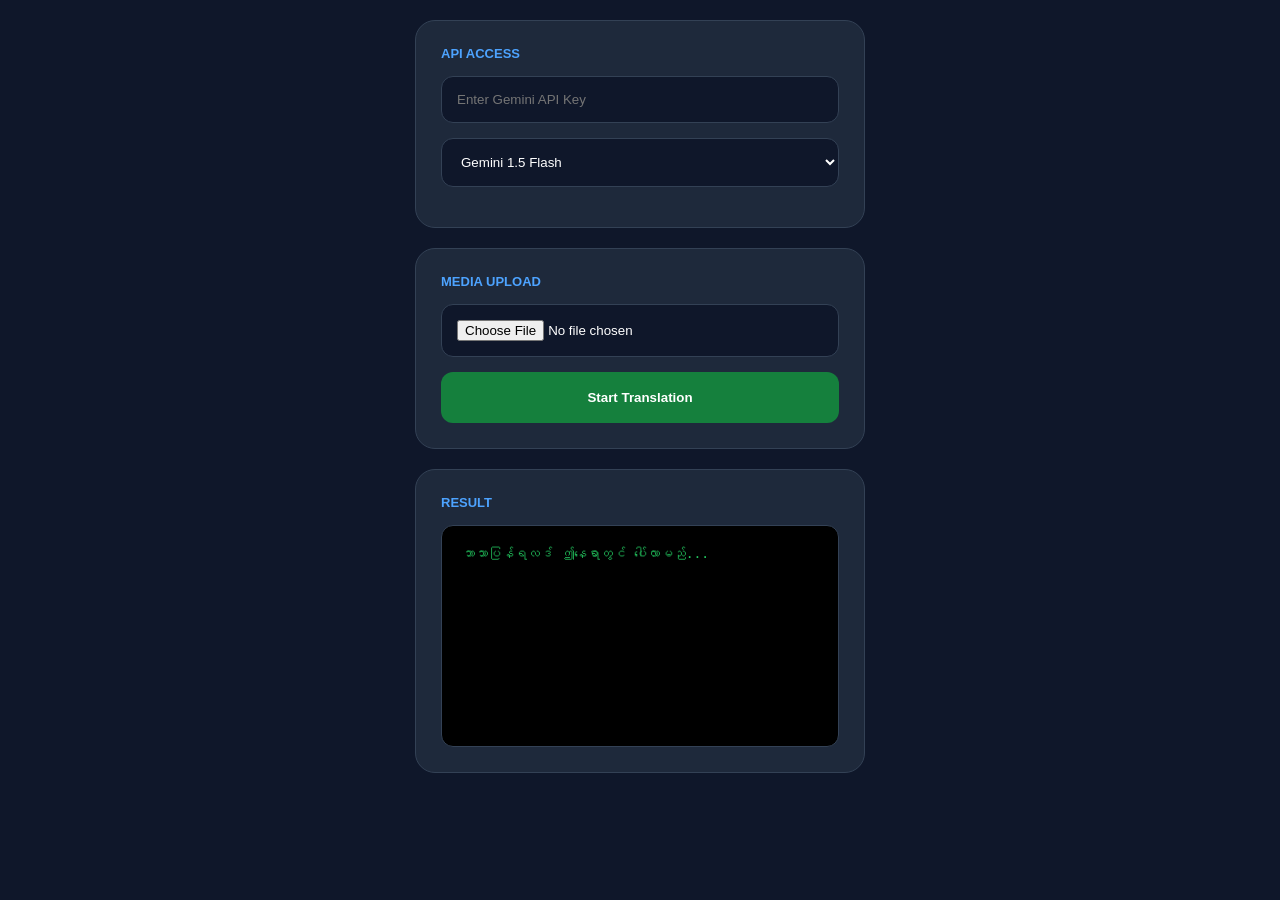
<file: index.html>
<!DOCTYPE html>
<html lang="en">
<head>
    <meta charset="UTF-8">
    <meta name="viewport" content="width=device-width, initial-scale=1.0">
    <title>AI Transcription Studio</title>
    <script type="importmap">
        {
          "imports": {
            "@google/generative-ai": "https://esm.run/@google/generative-ai"
          }
        }
    </script>
    <style>
        /* အရင်အတိုင်း UI Styles များ */
        body { background-color: #0f172a; color: #f1f5f9; font-family: 'Inter', sans-serif; display: flex; flex-direction: column; align-items: center; padding: 20px; margin: 0; }
        .container { width: 100%; max-width: 450px; }
        .card { background-color: #1e293b; border-radius: 20px; padding: 25px; margin-bottom: 20px; border: 1px solid #334155; }
        .label { font-size: 13px; font-weight: 700; color: #4da3ff; margin-bottom: 15px; text-transform: uppercase; }
        .input-box { width: 100%; background-color: #0f172a; border: 1px solid #334155; border-radius: 12px; padding: 15px; color: white; margin-bottom: 15px; box-sizing: border-box; }
        .btn-green { width: 100%; background-color: #15803d; color: white; border: none; border-radius: 12px; padding: 18px; font-weight: 700; cursor: pointer; }
        .display-area { background-color: #000; border-radius: 12px; padding: 20px; min-height: 180px; border: 1px solid #334155; color: #22c55e; font-family: monospace; white-space: pre-wrap; margin-top: 10px; }
    </style>
</head>
<body>

<div class="container">
    <div class="card">
        <div class="label">API ACCESS</div>
        <input type="password" id="apiKey" class="input-box" placeholder="Enter Gemini API Key">
        <select class="input-box" id="modelSelect">
            <option value="gemini-1.5-flash" selected>Gemini 1.5 Flash</option>
            <option value="gemini-2.0-flash">Gemini 2.0 Flash</option>
        </select>
    </div>

    <div class="card">
        <div class="label">MEDIA UPLOAD</div>
        <input type="file" id="fileInput" class="input-box" accept=".srt,.txt">
        <button class="btn-green" id="startBtn">Start Translation</button>
    </div>

    <div class="card">
        <div class="label">RESULT</div>
        <div class="display-area" id="output">ဘာသာပြန်ရလဒ် ဤနေရာတွင် ပေါ်လာမည်...</div>
    </div>
</div>

<script type="module">
    import { GoogleGenerativeAI } from "@google/generative-ai";

    document.getElementById('startBtn').addEventListener('click', async () => {
        const key = document.getElementById('apiKey').value;
        const fileInput = document.getElementById('fileInput');
        const output = document.getElementById('output');
        const modelName = document.getElementById('modelSelect').value;

        if (!key) return alert("API Key ထည့်ပေးပါ");
        if (fileInput.files.length === 0) return alert("File ရွေးပေးပါ");

        const file = fileInput.files[0];
        const text = await file.text();

        output.innerText = "ဘာသာပြန်နေပါပြီ... ခဏစောင့်ပါ...";

        try {
            const genAI = new GoogleGenerativeAI(key);
            const model = genAI.getGenerativeModel({ model: modelName });

            const prompt = `Translate the following subtitle text into Myanmar (Burmese) language. Keep the original SRT timecodes and numbering format exactly as they are. Here is the text: \n\n ${text}`;

            const result = await model.generateContent(prompt);
            const response = await result.response;
            output.innerText = response.text();
        } catch (error) {
            output.innerText = "Error: " + error.message;
        }
    });
</script>

</body>
</html>
</file>
